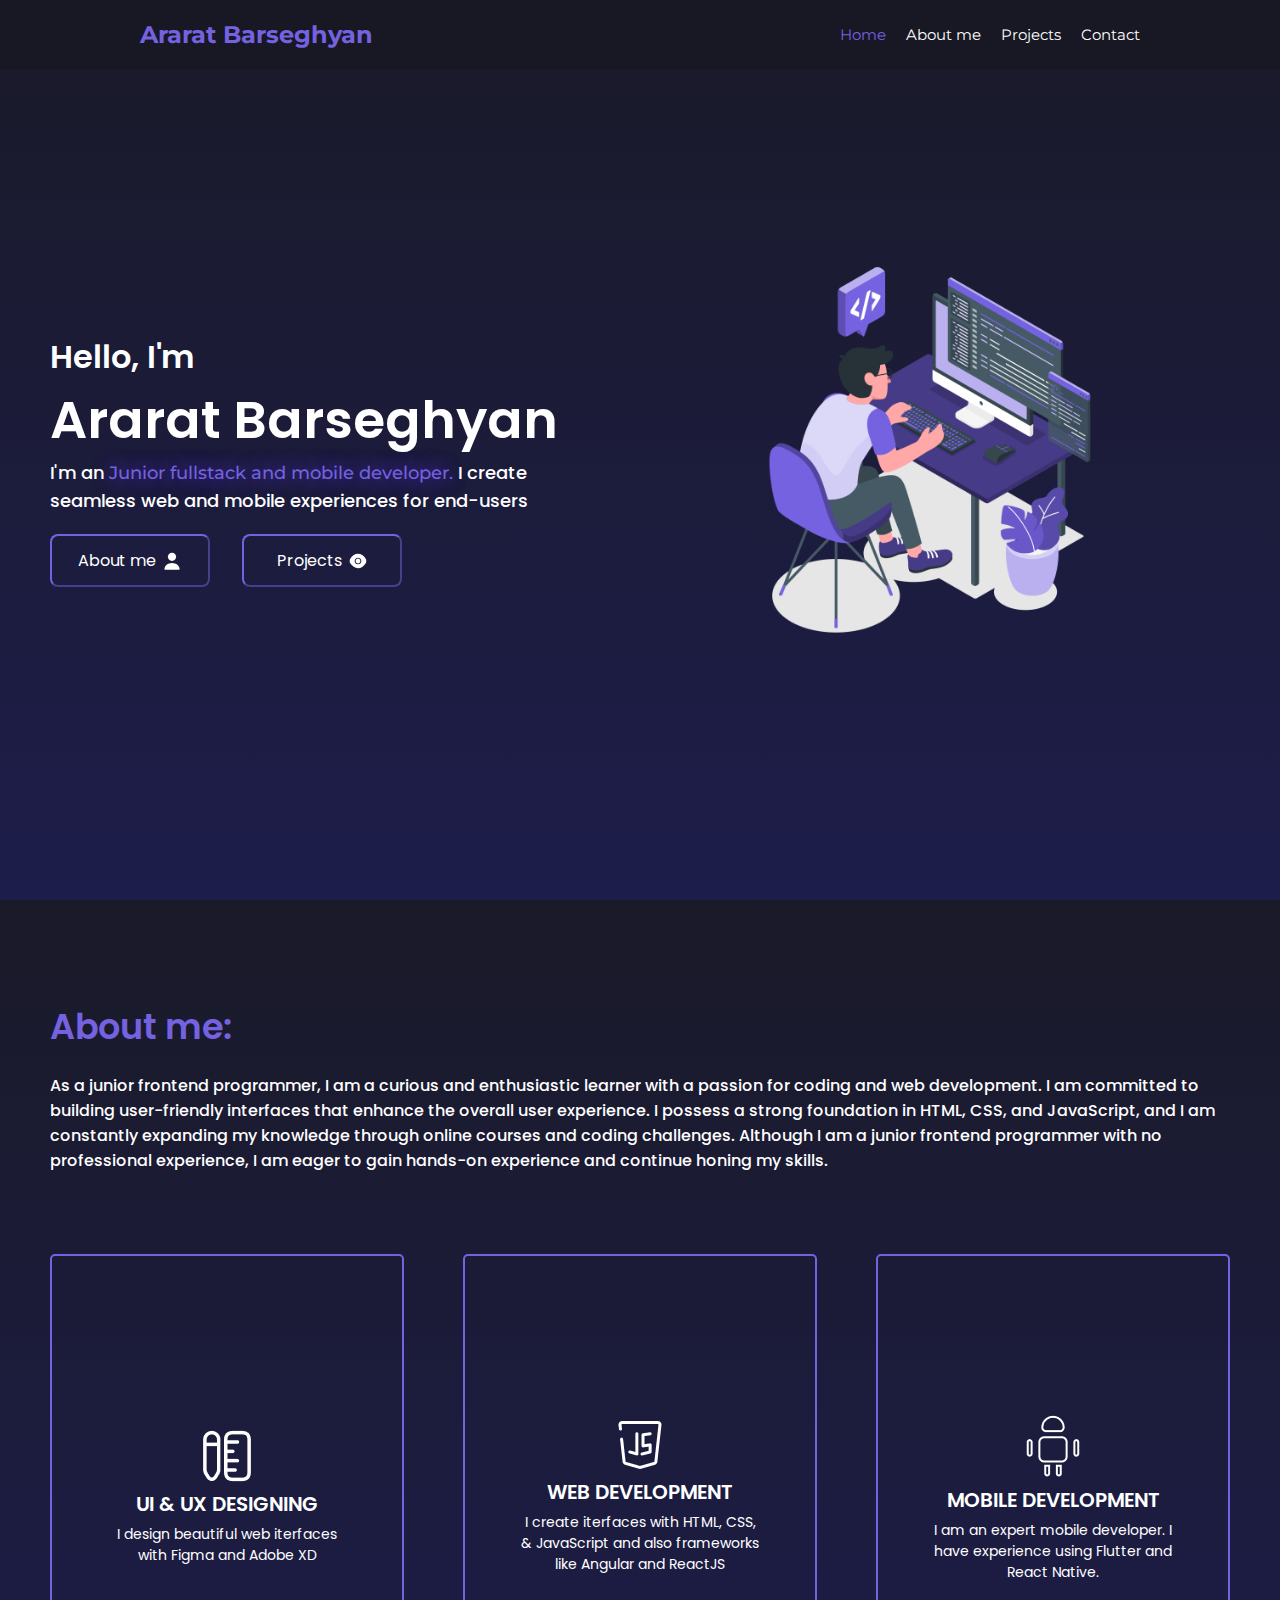
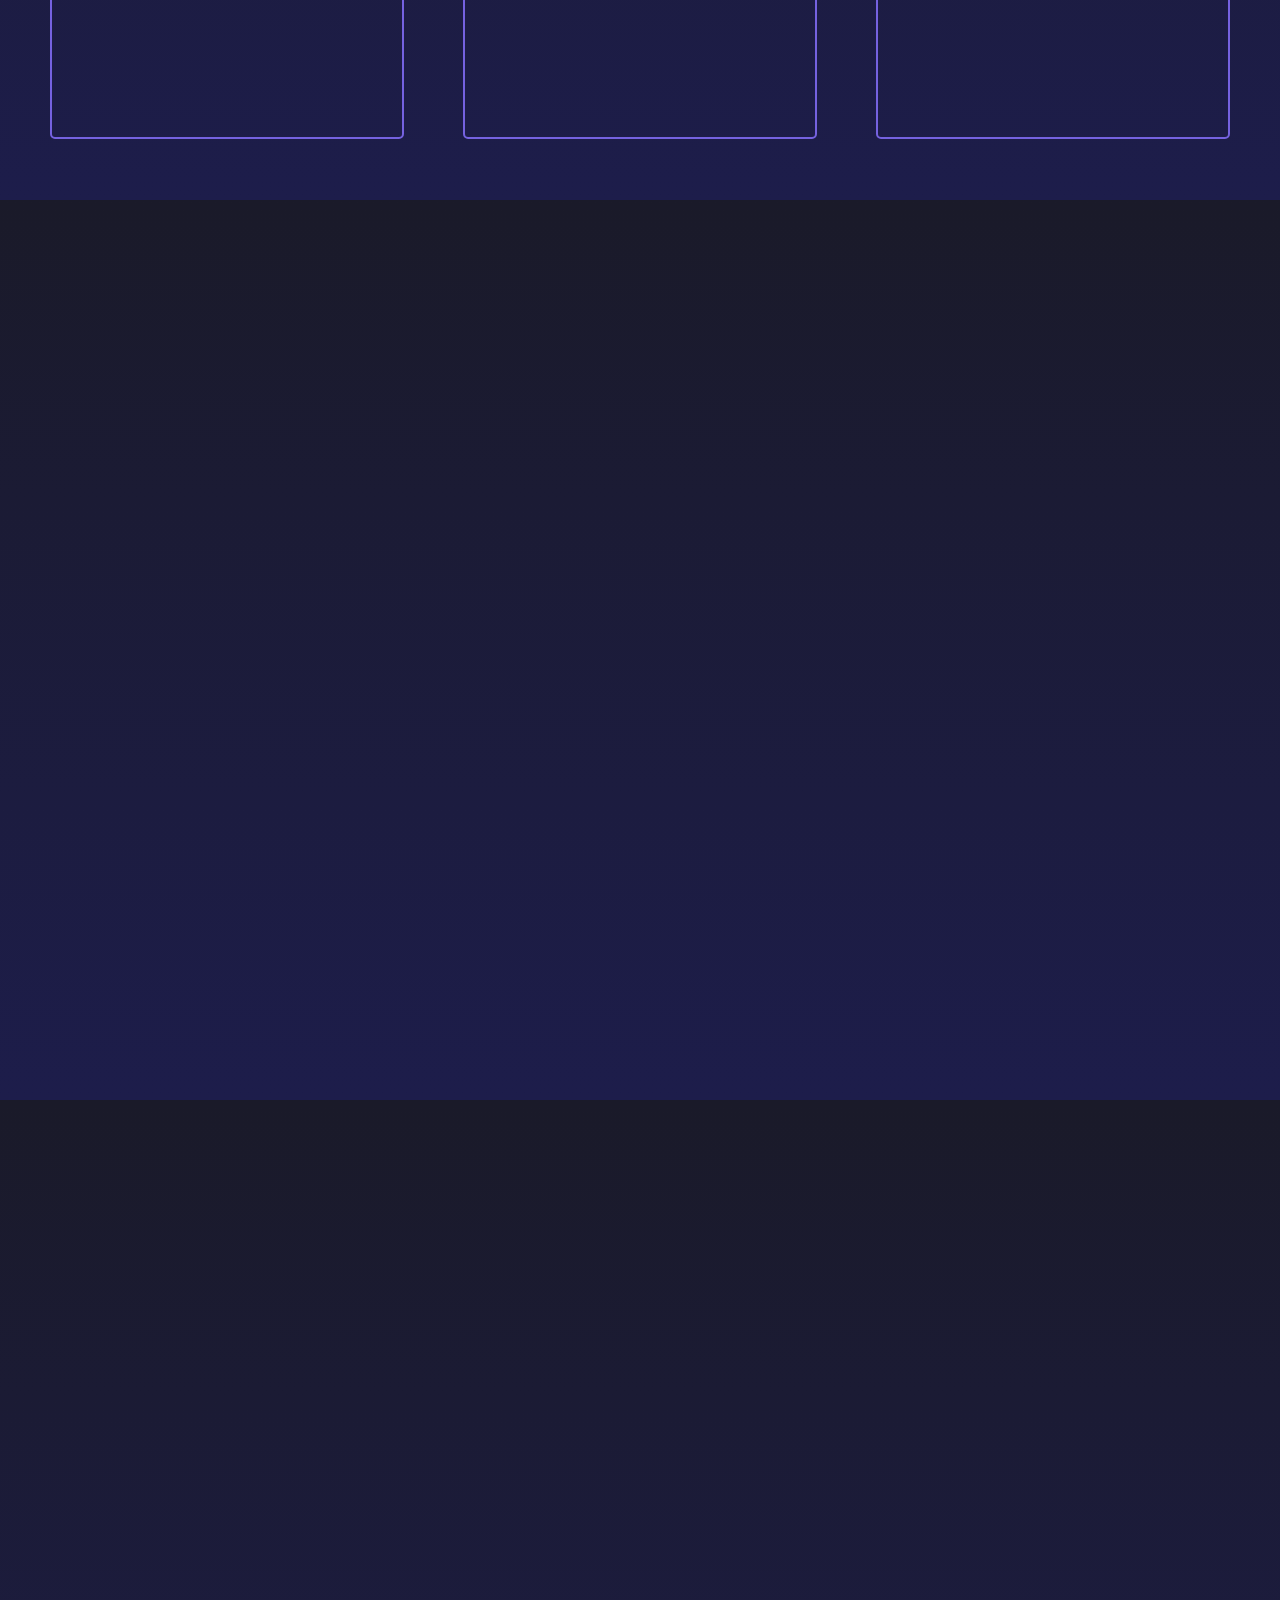
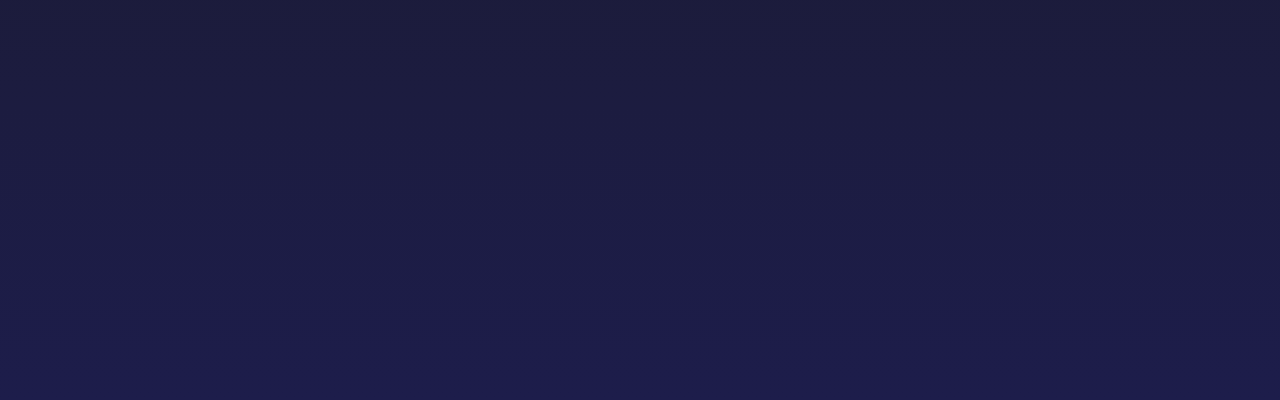
<file: index.html>
<!DOCTYPE html>
<html>
  <head>
    <meta charset="utf-8" />
    <meta name="viewport" content="width=device-width, initial-scale=1" />
    <link rel="preconnect" href="https://fonts.googleapis.com" />
    <link rel="preconnect" href="https://fonts.gstatic.com" crossorigin />
    <link
      href="https://fonts.googleapis.com/css2?family=Montserrat&display=swap"
      rel="stylesheet"
    />
    <link
      href="https://fonts.googleapis.com/css2?family=Poppins&display=swap"
      rel="stylesheet"
    />
    <title>Ararat Barseghyan</title>
    <link rel="stylesheet" type="text/css" href="css/style.css" />
    <link rel="stylesheet" type="text/css" href="css/media.css" />
  </head>
  <body>
    <header>
      <div class="header container">
        <h2 class="name">Ararat Barseghyan</h2>
        <nav class="navbar">
          <button onclick="navigate(1)" id="home_nav" class="navbar__el">
            Home
          </button>
          <button onclick="navigate(2)" id="about_nav" class="navbar__el">
            About me
          </button>
          <button onclick="navigate(3)" id="projects_nav" class="navbar__el">
            Projects
          </button>
          <button onclick="navigate(4)" id="contact_nav" class="navbar__el">
            Contact
          </button>
        </nav>
      </div>
      <div class="navbarMobile">
        <nav>
          <span id="circle"></span>
          <button onclick="navigateMobile(1)">
            <svg
              width="24"
              height="24"
              viewBox="0 0 24 24"
              fill="none"
              xmlns="http://www.w3.org/2000/svg"
            >
              <path
                width="24"
                height="24"
                d="M1 10.5256L10.4993 3.49031C11.382 2.83656 12.618 2.83656 13.5007 3.49031L23 10.5256M4.66667 8.19795V18.6724C4.66667 19.9579 5.76108 21 7.11111 21H16.8889C18.2389 21 19.3333 19.9579 19.3333 18.6724V8.19795"
                stroke="#fff"
              />
            </svg>
          </button>
          <button onclick="navigateMobile(2)">
            <svg
              width="24"
              height="24"
              viewBox="0 0 24 24"
              fill="none"
              xmlns="http://www.w3.org/2000/svg"
            >
              <path
                width="24"
                height="24"
                d="M12 14C14.7614 14 17 11.7614 17 9C17 6.23858 14.7614 4 12 4C9.23858 4 7 6.23858 7 9C7 11.7614 9.23858 14 12 14ZM12 14C7.58172 14 4 16.6863 4 20M12 14C16.4183 14 20 16.6863 20 20"
                stroke="#fff"
              />
            </svg>
          </button>
          <button onclick="navigateMobile(3)">
            <svg
              width="24"
              height="24"
              viewBox="0 0 24 24"
              fill="none"
              xmlns="http://www.w3.org/2000/svg"
            >
              <path
                width="24"
                height="24"
                d="M2 10H22M2 18V6C2 4.89543 2.89543 4 4 4H7.17157C7.70201 4 8.21071 4.21071 8.58579 4.58579L9.41421 5.41421C9.78929 5.78929 10.298 6 10.8284 6H20C21.1046 6 22 6.89543 22 8V18C22 19.1046 21.1046 20 20 20H4C2.89543 20 2 19.1046 2 18Z"
                stroke="#fff"
              />
            </svg>
          </button>
          <button onclick="navigateMobile(4)">
            <svg
              width="24"
              height="24"
              viewBox="0 0 24 24"
              fill="none"
              xmlns="http://www.w3.org/2000/svg"
            >
              <path
                width="24"
                height="24"
                d="M3 5L10.7721 11.045C11.4943 11.6067 12.5057 11.6067 13.2279 11.045L21 5M5.2 20H18.8C19.9201 20 20.4802 20 20.908 19.782C21.2843 19.5903 21.5903 19.2843 21.782 18.908C22 18.4802 22 17.9201 22 16.8V7.2C22 6.0799 22 5.51984 21.782 5.09202C21.5903 4.71569 21.2843 4.40973 20.908 4.21799C20.4802 4 19.9201 4 18.8 4H5.2C4.07989 4 3.51984 4 3.09202 4.21799C2.71569 4.40973 2.40973 4.71569 2.21799 5.09202C2 5.51984 2 6.07989 2 7.2V16.8C2 17.9201 2 18.4802 2.21799 18.908C2.40973 19.2843 2.71569 19.5903 3.09202 19.782C3.51984 20 4.0799 20 5.2 20Z"
                stroke="#fff"
              />
            </svg>
          </button>
        </nav>
      </div>
    </header>
    <section id="home">
      <div class="home__info">
        <h3>Hello, I'm</h3>
        <h2>Ararat Barseghyan</h2>
        <p>
          I'm an <span>Junior fullstack and mobile developer.</span> I create
          seamless web and mobile experiences for end-users
        </p>
        <div class="home__btn">
          <button onclick="navigate(2)" class="about__btn">
            About me
            <svg
              width="20"
              height="20"
              viewBox="0 0 20 20"
              fill="none"
              xmlns="http://www.w3.org/2000/svg"
            >
              <path
                d="M10 10C12.3012 10 14.1667 8.13452 14.1667 5.83333C14.1667 3.53214 12.3012 1.66666 10 1.66666C7.69882 1.66666 5.83334 3.53214 5.83334 5.83333C5.83334 8.13452 7.69882 10 10 10Z"
                fill="white"
              />
              <path
                d="M9.99999 12.0833C5.82499 12.0833 2.42499 14.8833 2.42499 18.3333C2.42499 18.5667 2.60832 18.75 2.84165 18.75H17.1583C17.3917 18.75 17.575 18.5667 17.575 18.3333C17.575 14.8833 14.175 12.0833 9.99999 12.0833Z"
                fill="white"
              />
            </svg>
          </button>
          <button onclick="navigate(3)" class="projects__btn">
            Projects
            <svg
              width="20"
              height="20"
              viewBox="0 0 20 20"
              fill="none"
              xmlns="http://www.w3.org/2000/svg"
            >
              <path
                d="M17.7083 7.625C15.7833 4.6 12.9667 2.85834 9.99999 2.85834C8.51666 2.85834 7.07499 3.29167 5.75832 4.1C4.44166 4.91667 3.25832 6.10834 2.29166 7.625C1.45832 8.93334 1.45832 11.0583 2.29166 12.3667C4.21666 15.4 7.03332 17.1333 9.99999 17.1333C11.4833 17.1333 12.925 16.7 14.2417 15.8917C15.5583 15.075 16.7417 13.8833 17.7083 12.3667C18.5417 11.0667 18.5417 8.93334 17.7083 7.625ZM9.99999 13.3667C8.13332 13.3667 6.63332 11.8583 6.63332 10C6.63332 8.14167 8.13332 6.63334 9.99999 6.63334C11.8667 6.63334 13.3667 8.14167 13.3667 10C13.3667 11.8583 11.8667 13.3667 9.99999 13.3667Z"
                fill="white"
              />
              <path
                d="M10 7.61667C8.69167 7.61667 7.625 8.68334 7.625 10C7.625 11.3083 8.69167 12.375 10 12.375C11.3083 12.375 12.3833 11.3083 12.3833 10C12.3833 8.69167 11.3083 7.61667 10 7.61667Z"
                fill="white"
              />
            </svg>
          </button>
        </div>
      </div>
      <div class="home__img"><img src="img/mypic.png" alt="" /></div>
    </section>
    <section id="about">
      <div class="aboutMe">
        <h2 class="aboutMe__title">About me:</h2>
        <p class="aboutMe__body">
          As a junior frontend programmer, I am a curious and enthusiastic
          learner with a passion for coding and web development. I am committed
          to building user-friendly interfaces that enhance the overall user
          experience. I possess a strong foundation in HTML, CSS, and
          JavaScript, and I am constantly expanding my knowledge through online
          courses and coding challenges. Although I am a junior frontend
          programmer with no professional experience, I am eager to gain
          hands-on experience and continue honing my skills.
        </p>
      </div>
      <div class="aboutSkills">
        <div>
          <img src="icons/ruler&pen.png" alt="" />
          <h3>UI & UX DESIGNING</h3>
          <span>I design beautiful web iterfaces with Figma and Adobe XD</span>
        </div>
        <div>
          <img src="icons/javascript.png" alt="" />
          <h3>WEB DEVELOPMENT</h3>
          <span
            >I create iterfaces with HTML, CSS, & JavaScript and also frameworks
            like Angular and ReactJS</span
          >
        </div>
        <div>
          <img src="icons/android.png" alt="" />
          <h3>MOBILE DEVELOPMENT</h3>
          <span
            >I am an expert mobile developer. I have experience using Flutter
            and React Native.</span
          >
        </div>
      </div>
    </section>
    <section id="projects"></section>
    <section id="contact"></section>
  </body>
  <script type="text/javascript" src="scripts/script.js"></script>
</html>
</file>
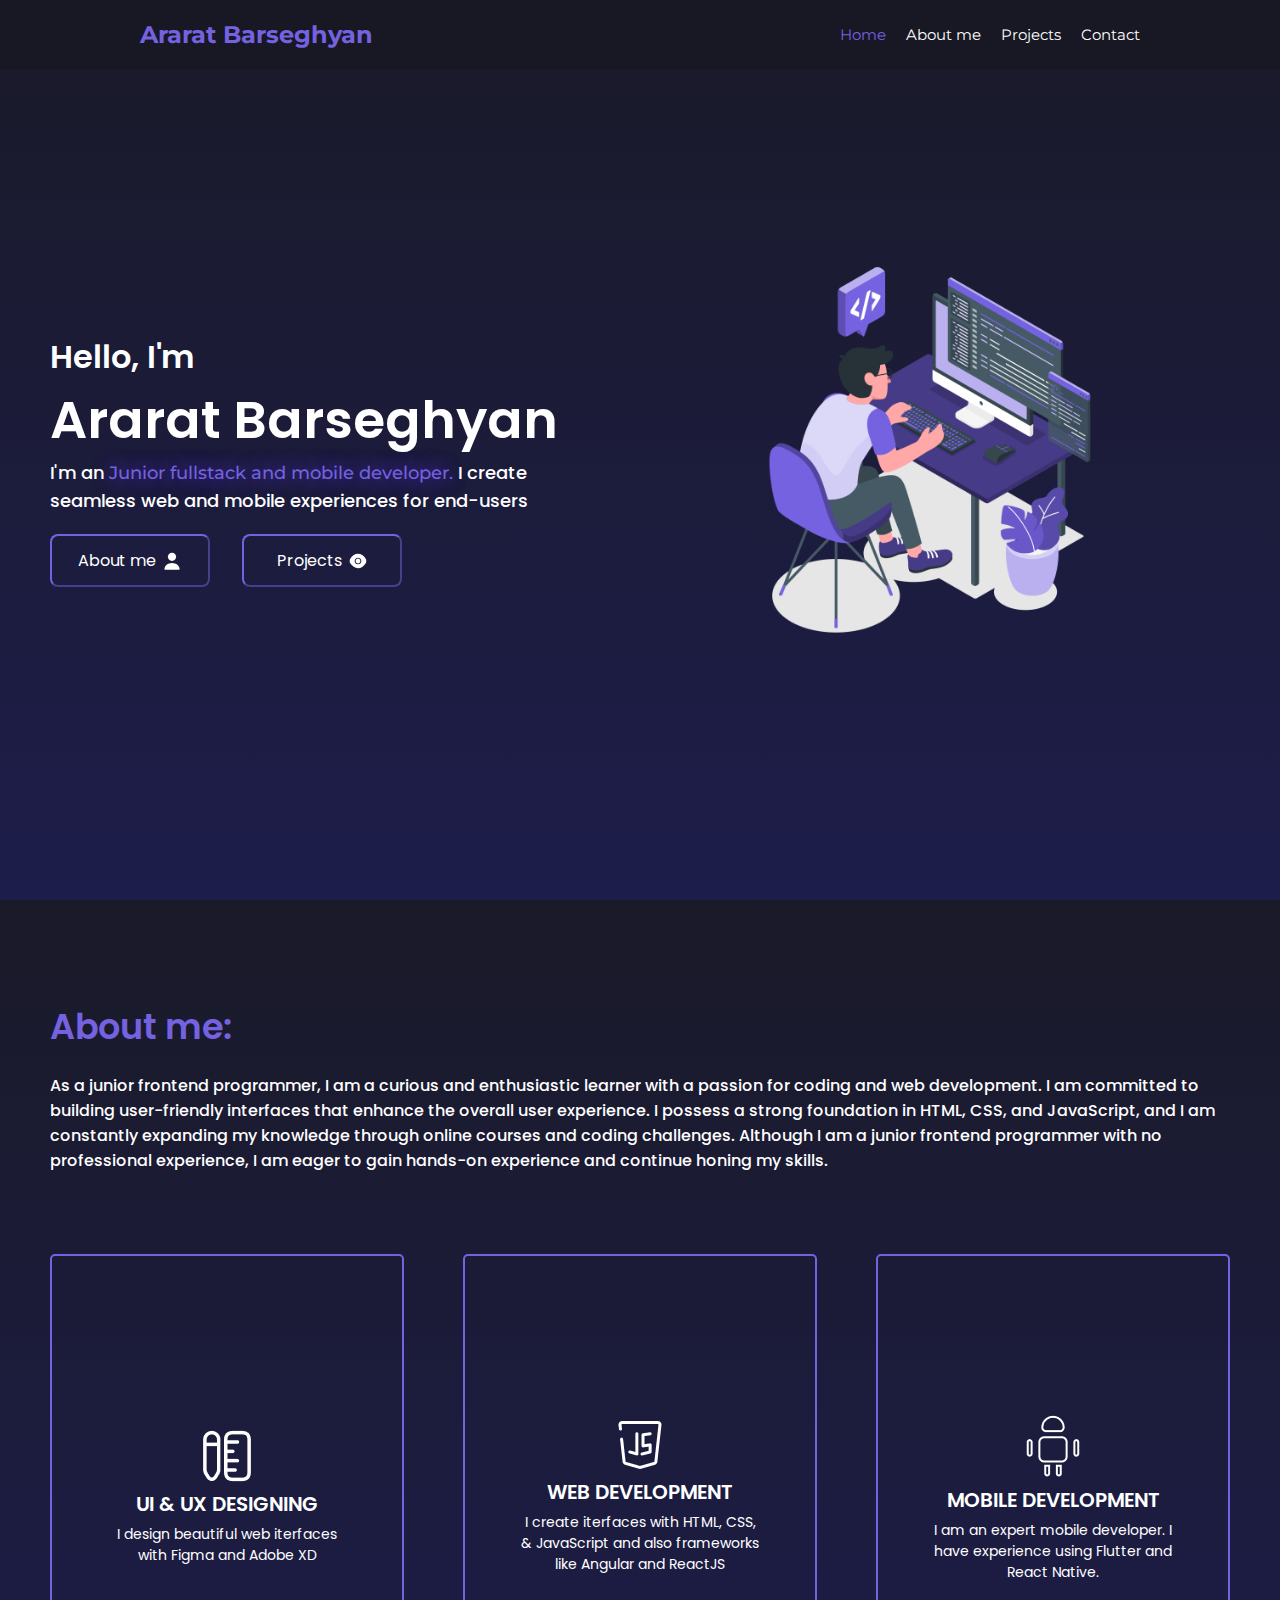
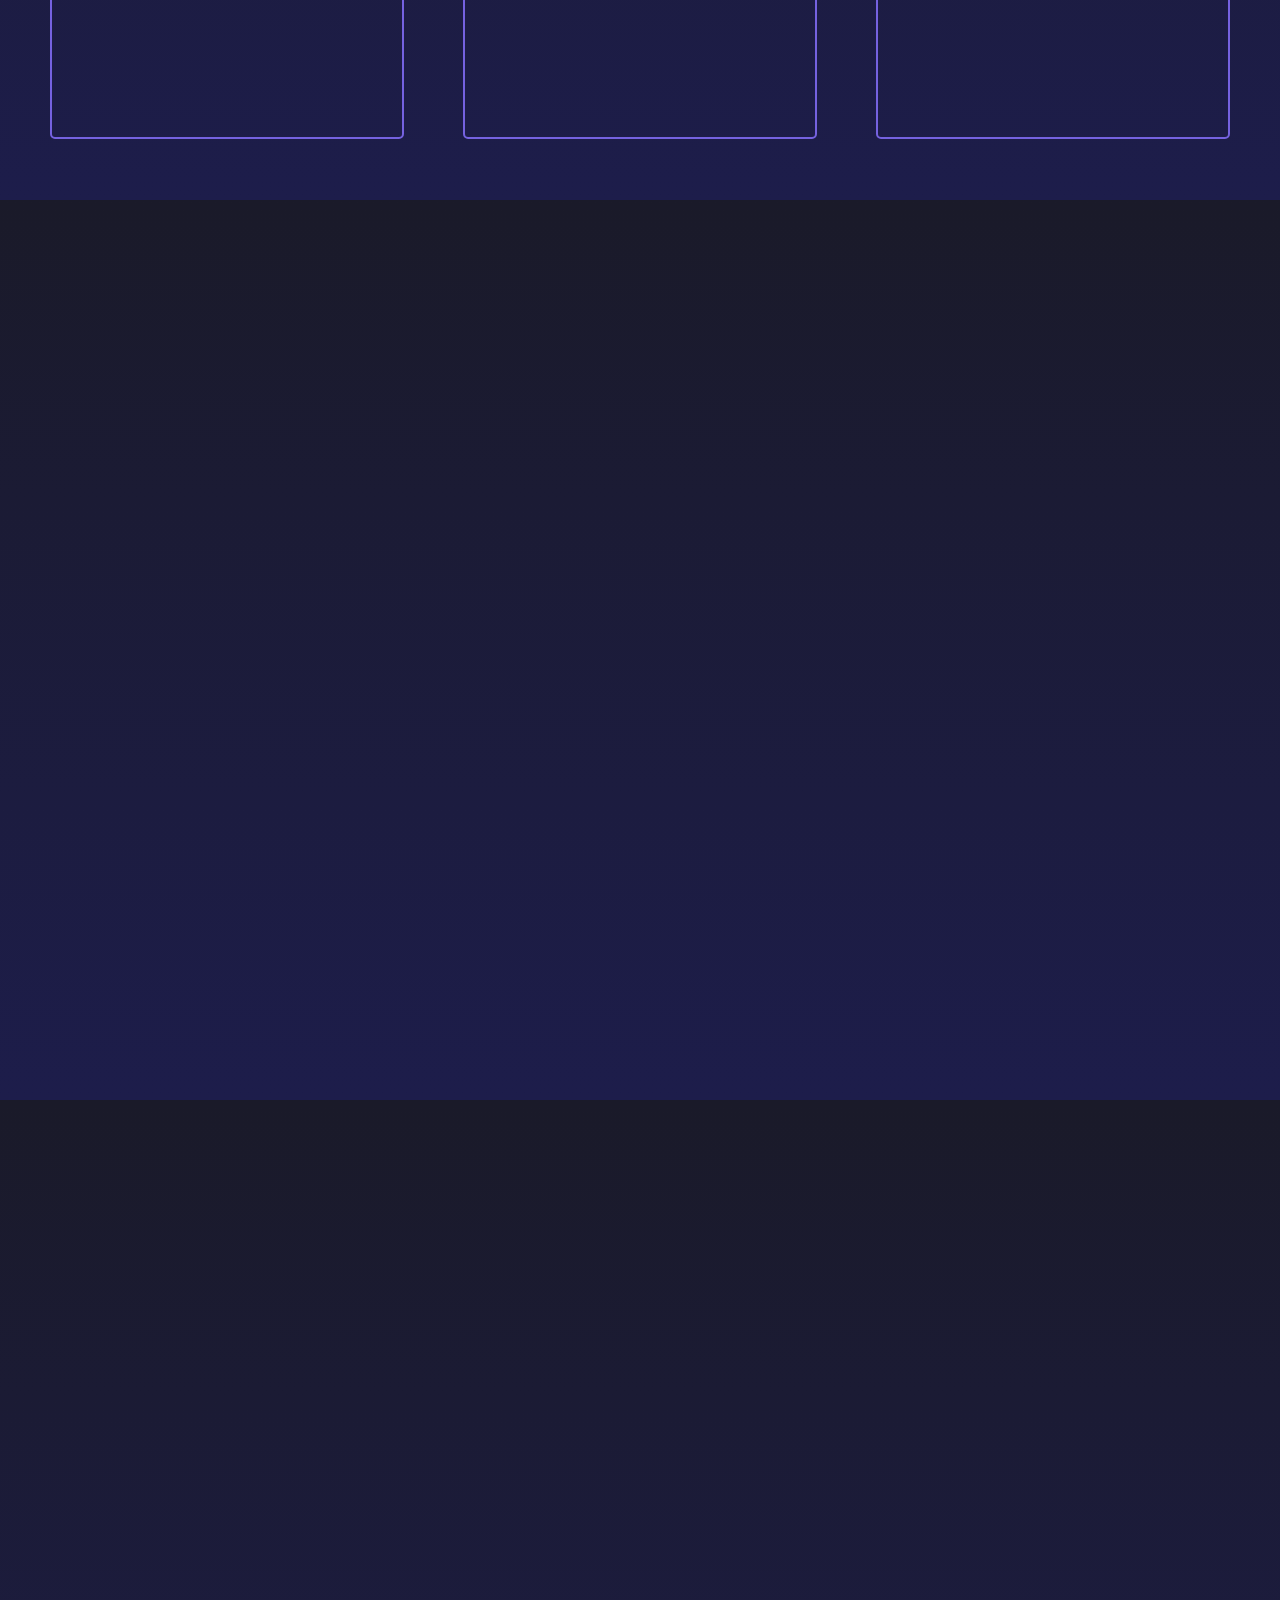
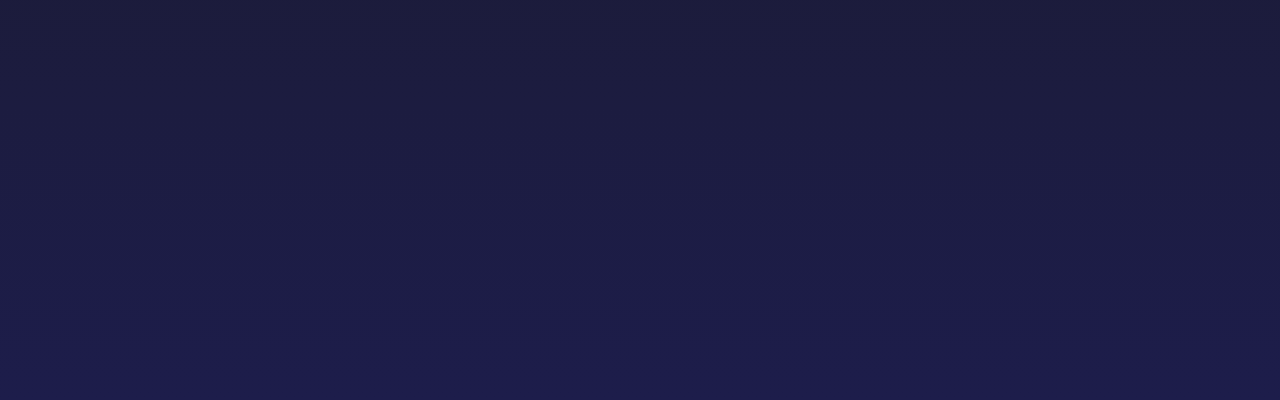
<file: html/index.html>
<!DOCTYPE html>
<html>
  <head>
    <meta charset="utf-8" />
    <meta name="viewport" content="width=device-width, initial-scale=1" />
    <link rel="preconnect" href="https://fonts.googleapis.com" />
    <link rel="preconnect" href="https://fonts.gstatic.com" crossorigin />
    <link
      href="https://fonts.googleapis.com/css2?family=Montserrat&display=swap"
      rel="stylesheet"
    />
    <link
      href="https://fonts.googleapis.com/css2?family=Poppins&display=swap"
      rel="stylesheet"
    />
    <title>Ararat Barseghyan</title>
    <link rel="stylesheet" type="text/css" href="../css/style.css" />
    <link rel="stylesheet" type="text/css" href="../css/media.css" />
  </head>
  <body>
    <header>
      <div class="header container">
        <h2 class="name">Ararat Barseghyan</h2>
        <nav class="navbar">
          <button onclick="navigate(1)" id="home_nav" class="navbar__el">
            Home
          </button>
          <button onclick="navigate(2)" id="about_nav" class="navbar__el">
            About me
          </button>
          <button onclick="navigate(3)" id="projects_nav" class="navbar__el">
            Projects
          </button>
          <button onclick="navigate(4)" id="contact_nav" class="navbar__el">
            Contact
          </button>
        </nav>
      </div>
      <div class="navbarMobile">
        <nav>
          <span id="circle"></span>
          <button onclick="navigateMobile(1)">
            <svg
              width="24"
              height="24"
              viewBox="0 0 24 24"
              fill="none"
              xmlns="http://www.w3.org/2000/svg"
            >
              <path
                width="24"
                height="24"
                d="M1 10.5256L10.4993 3.49031C11.382 2.83656 12.618 2.83656 13.5007 3.49031L23 10.5256M4.66667 8.19795V18.6724C4.66667 19.9579 5.76108 21 7.11111 21H16.8889C18.2389 21 19.3333 19.9579 19.3333 18.6724V8.19795"
                stroke="#fff"
              />
            </svg>
          </button>
          <button onclick="navigateMobile(2)">
            <svg
              width="24"
              height="24"
              viewBox="0 0 24 24"
              fill="none"
              xmlns="http://www.w3.org/2000/svg"
            >
              <path
                width="24"
                height="24"
                d="M12 14C14.7614 14 17 11.7614 17 9C17 6.23858 14.7614 4 12 4C9.23858 4 7 6.23858 7 9C7 11.7614 9.23858 14 12 14ZM12 14C7.58172 14 4 16.6863 4 20M12 14C16.4183 14 20 16.6863 20 20"
                stroke="#fff"
              />
            </svg>
          </button>
          <button onclick="navigateMobile(3)">
            <svg
              width="24"
              height="24"
              viewBox="0 0 24 24"
              fill="none"
              xmlns="http://www.w3.org/2000/svg"
            >
              <path
                width="24"
                height="24"
                d="M2 10H22M2 18V6C2 4.89543 2.89543 4 4 4H7.17157C7.70201 4 8.21071 4.21071 8.58579 4.58579L9.41421 5.41421C9.78929 5.78929 10.298 6 10.8284 6H20C21.1046 6 22 6.89543 22 8V18C22 19.1046 21.1046 20 20 20H4C2.89543 20 2 19.1046 2 18Z"
                stroke="#fff"
              />
            </svg>
          </button>
          <button onclick="navigateMobile(4)">
            <svg
              width="24"
              height="24"
              viewBox="0 0 24 24"
              fill="none"
              xmlns="http://www.w3.org/2000/svg"
            >
              <path
                width="24"
                height="24"
                d="M3 5L10.7721 11.045C11.4943 11.6067 12.5057 11.6067 13.2279 11.045L21 5M5.2 20H18.8C19.9201 20 20.4802 20 20.908 19.782C21.2843 19.5903 21.5903 19.2843 21.782 18.908C22 18.4802 22 17.9201 22 16.8V7.2C22 6.0799 22 5.51984 21.782 5.09202C21.5903 4.71569 21.2843 4.40973 20.908 4.21799C20.4802 4 19.9201 4 18.8 4H5.2C4.07989 4 3.51984 4 3.09202 4.21799C2.71569 4.40973 2.40973 4.71569 2.21799 5.09202C2 5.51984 2 6.07989 2 7.2V16.8C2 17.9201 2 18.4802 2.21799 18.908C2.40973 19.2843 2.71569 19.5903 3.09202 19.782C3.51984 20 4.0799 20 5.2 20Z"
                stroke="#fff"
              />
            </svg>
          </button>
        </nav>
      </div>
    </header>
    <section id="home">
      <div class="home__info">
        <h3>Hello, I'm</h3>
        <h2>Ararat Barseghyan</h2>
        <p>
          I'm an <span>Junior fullstack and mobile developer.</span> I create
          seamless web and mobile experiences for end-users
        </p>
        <div class="home__btn">
          <button onclick="navigate(2)" class="about__btn">
            About me
            <svg
              width="20"
              height="20"
              viewBox="0 0 20 20"
              fill="none"
              xmlns="http://www.w3.org/2000/svg"
            >
              <path
                d="M10 10C12.3012 10 14.1667 8.13452 14.1667 5.83333C14.1667 3.53214 12.3012 1.66666 10 1.66666C7.69882 1.66666 5.83334 3.53214 5.83334 5.83333C5.83334 8.13452 7.69882 10 10 10Z"
                fill="white"
              />
              <path
                d="M9.99999 12.0833C5.82499 12.0833 2.42499 14.8833 2.42499 18.3333C2.42499 18.5667 2.60832 18.75 2.84165 18.75H17.1583C17.3917 18.75 17.575 18.5667 17.575 18.3333C17.575 14.8833 14.175 12.0833 9.99999 12.0833Z"
                fill="white"
              />
            </svg>
          </button>
          <button onclick="navigate(3)" class="projects__btn">
            Projects
            <svg
              width="20"
              height="20"
              viewBox="0 0 20 20"
              fill="none"
              xmlns="http://www.w3.org/2000/svg"
            >
              <path
                d="M17.7083 7.625C15.7833 4.6 12.9667 2.85834 9.99999 2.85834C8.51666 2.85834 7.07499 3.29167 5.75832 4.1C4.44166 4.91667 3.25832 6.10834 2.29166 7.625C1.45832 8.93334 1.45832 11.0583 2.29166 12.3667C4.21666 15.4 7.03332 17.1333 9.99999 17.1333C11.4833 17.1333 12.925 16.7 14.2417 15.8917C15.5583 15.075 16.7417 13.8833 17.7083 12.3667C18.5417 11.0667 18.5417 8.93334 17.7083 7.625ZM9.99999 13.3667C8.13332 13.3667 6.63332 11.8583 6.63332 10C6.63332 8.14167 8.13332 6.63334 9.99999 6.63334C11.8667 6.63334 13.3667 8.14167 13.3667 10C13.3667 11.8583 11.8667 13.3667 9.99999 13.3667Z"
                fill="white"
              />
              <path
                d="M10 7.61667C8.69167 7.61667 7.625 8.68334 7.625 10C7.625 11.3083 8.69167 12.375 10 12.375C11.3083 12.375 12.3833 11.3083 12.3833 10C12.3833 8.69167 11.3083 7.61667 10 7.61667Z"
                fill="white"
              />
            </svg>
          </button>
        </div>
      </div>
      <div class="home__img"><img src="../img/mypic.png" alt="" /></div>
    </section>
    <section id="about">
      <div class="aboutMe">
        <h2 class="aboutMe__title">About me:</h2>
        <p class="aboutMe__body">
          As a junior frontend programmer, I am a curious and enthusiastic
          learner with a passion for coding and web development. I am committed
          to building user-friendly interfaces that enhance the overall user
          experience. I possess a strong foundation in HTML, CSS, and
          JavaScript, and I am constantly expanding my knowledge through online
          courses and coding challenges. Although I am a junior frontend
          programmer with no professional experience, I am eager to gain
          hands-on experience and continue honing my skills.
        </p>
      </div>
      <div class="aboutSkills">
        <div>
          <img src="../icons/ruler&pen.png" alt="" />
          <h3>UI & UX DESIGNING</h3>
          <span>I design beautiful web iterfaces with Figma and Adobe XD</span>
        </div>
        <div>
          <img src="../icons/javascript.png" alt="" />
          <h3>WEB DEVELOPMENT</h3>
          <span
            >I create iterfaces with HTML, CSS, & JavaScript and also frameworks
            like Angular and ReactJS</span
          >
        </div>
        <div>
          <img src="../icons/android.png" alt="" />
          <h3>MOBILE DEVELOPMENT</h3>
          <span
            >I am an expert mobile developer. I have experience using Flutter
            and React Native.</span
          >
        </div>
      </div>
    </section>
    <section id="projects"></section>
    <section id="contact"></section>
  </body>
  <script type="text/javascript" src="../scripts/script.js"></script>
</html>
</file>
<file: css/style.css>
* {
  margin: 0;
  padding: 0;
  box-sizing: border-box;
  font-family: "Montserrat";
}
html {
  scroll-behavior: smooth;
  overflow: hidden;
}
.container {
  max-width: 1000px;
  margin: 0 auto;
}
header {
  position: fixed;
  top: 0;
  left: 0;
  right: 0;
  padding: 20px 0;
  background: #181824;
}
.header {
  display: flex;
  justify-content: space-between;
  align-items: center;
}
.name {
  color: #7562e0;
}
.navbar {
  display: flex;
  align-items: center;
  justify-content: flex-end;
}
.navbar__el {
  margin-left: 20px;
  text-decoration: none;
  color: #fff;
  transition: color 0.3s;
  border: none;
  background: none;
  font-size: 15px;
  cursor: pointer;
}

.navbar__el:hover {
  color: #7562e0 !important;
}
section {
  height: 100vh;
  padding-top: 70px;
  background: linear-gradient(180deg, #1a1a29, #1d1d4b);
}
#home {
  display: flex;
  align-items: center;
  justify-content: space-between;
  padding: 70px 50px 50px;
}
.home__info {
  color: #fff;
  max-width: 50%;
}
.home__img {
  width: 45%;
}
.home__img img {
  width: 80%;
}

.home__info h3 {
  font-family: "Poppins";
  font-size: 32px;
  font-weight: 600;
}
.home__info h2 {
  font-family: "Poppins";
  font-size: 52px;
  font-weight: 600;
}
.home__info p {
  font-family: "Poppins";
  max-width: 95%;
  font-size: 18px;
  font-weight: 500;
  line-height: 27px;
}
.home__info span {
  color: #7562e0;
  text-shadow: rgb(94, 54, 255) 0px 0px 20px;
}
.home__btn {
  display: flex;
  min-width: 352px;
  margin-top: 20px;
}
.home__btn button {
  background-color: transparent;
  border-color: #7562e0;
  border-radius: 8px;
  padding: 12px 25px;
  gap: 6px;
  cursor: pointer;
  color: #fff;
  font-family: Poppins;
  font-size: 16px;
  font-weight: 400;
  transition: background-color 0.3s;
  min-width: 160px;
  min-height: 48px;
  display: flex;
  align-items: center;
  justify-content: center;
}
.home__btn button:hover {
  background-color: #7562e0;
}
.about__btn {
  margin-right: 32px;
}

#about {
  display: flex;
  flex-direction: column;
  padding: 70px 50px 0px;
}

.aboutMe__title {
  color: #7562e0;
  font-family: "Poppins";
  font-size: 35px;
  font-weight: 600;
  margin: 30px 0px 20px;
}
.aboutMe__body {
  font-family: "Poppins";
  font-size: 16px;
  font-weight: 500;
  color: #fff;
  margin-bottom: 20px;
}
.aboutSkills {
  width: 100%;
  display: flex;
  align-items: center;
  justify-content: space-between;
  flex-wrap: wrap;
  height: 100%;
}
.aboutSkills div {
  height: 80%;
  border: 2px solid #7562e0;
  width: 30%;
  color: #fff;
  border-radius: 5px;
  transition: background-color, transform 0.3s;
  cursor: pointer;
  display: flex;
  flex-direction: column;
  align-items: center;
  justify-content: center;
  text-align: center;
}
.aboutSkills div h3 {
  font-family: "Poppins";
  font-size: 20px;
  font-weight: 600;
  margin: 5px 0;
}
.aboutSkills div span {
  font-family: "Poppins";
  font-size: 14px;
  font-weight: 400;
  width: 70%;
}
.aboutSkills div:hover {
  background-color: #7562e0;
  transform: translateY(-10px);
}
.navbarMobile {
  display: none;
  justify-content: center;
  align-items: center;
  position: relative;
  font-size: 0;
}
.navbarMobile button {
  border: none;
  background: transparent;
  padding: 15px;
}
.navbarMobile button {
  z-index: 1;
  position: relative;
  display: inline-flex;
  align-items: center;
  justify-content: center;
  margin: 0 5px;
}
.navbarMobile span {
  height: 54px;
  width: 54px;
  border-radius: 50%;
  background-color: #7562e0;
  display: block;
  position: absolute;
  transform: translateX(5px);
  transition: transform 0.3s, opacity 5s;
}
.navbarMobile nav {
  background-color: #1d1d4b;
  border-radius: 37px;
  padding: 10px 5px;
  border: 1px solid #7562e0;
}
</file>
<file: css/media.css>
@media screen and (max-width: 1024px) {
  .container {
    width: 750px;
  }
  .navbar__el:hover {
    color: #fff !important;
  }
  html {
    overflow: auto;
  }
  .aboutSkills div h3 {
    font-size: 16px;
  }
  .aboutSkills div span {
    font-size: 10px;
  }
}
@media screen and (max-width: 768px) {
  .container {
    width: 400px;
  }
  .navbar {
    display: none;
  }
  .header h2 {
    display: none;
  }
  header {
    padding: 0;
    position: static;
  }
  .navbarMobile {
    display: flex;
    position: fixed;
    bottom: 30px;
    left: 0;
    right: 0;
  }
  section {
    padding-top: 30px !important;
    padding-bottom: 120px !important;
  }
  .home__info p {
    margin: 0;
  }
  .home__info {
    color: #fff;
    max-width: 100%;
    text-align: center;
  }
  .home__img {
    display: none;
  }
  .home__btn {
    justify-content: center;
  }
  #about {
    display: flex;
    align-items: center;
    justify-content: space-between;
    flex-direction: row;
    width: 100%;
    padding-bottom: 30px;
  }
  .aboutMe {
    width: 50%;
  }
  .aboutSkills {
    width: 45%;
    display: flex;
    align-items: center;
    justify-content: space-between;
    flex-direction: column;
  }
  .aboutSkills div {
    height: 32%;
    width: 100%;
  }
  .aboutSkills div img {
    width: 40px;
  }
  .aboutMe__body {
    font-size: 13px;
    margin: 0;
  }
  .aboutMe__title {
    font-size: 25px;
    margin-top: 0;
  }
}
@media screen and (max-width: 550px) {
  .container {
    width: 300px;
  }
  section {
    padding: 20px 25px 120px !important;
  }
  .home__info h3 {
    font-size: 22px;
  }
  .home__info h2 {
    font-size: 42px;
  }
  .home__info p {
    font-size: 14px;
  }
  .home__btn {
    min-width: auto;
  }
  .home__btn button {
    padding: 10px 20px;
    font-size: 13px;
    min-height: auto;
    min-width: auto;
  }
  .navbar__el {
    margin: 0px 5px;
  }
  .aboutSkills div h3 {
    font-size: 11px;
  }
  .aboutSkills div p {
    font-size: 10px;
  }
  .aboutSkills div img {
    width: 30px;
  }
  .aboutMe__body {
    font-size: 11px;
  }
  #about {
    flex-direction: column;
    height: auto;
    width: 100%;
  }
  .aboutMe {
    width: 90%;
  }
  .aboutSkills {
    width: 100%;
    flex-direction: column;
  }
  .aboutSkills div {
    width: 100%;
    height: 120px;
    margin: 15px 0;
  }
}
</file>
